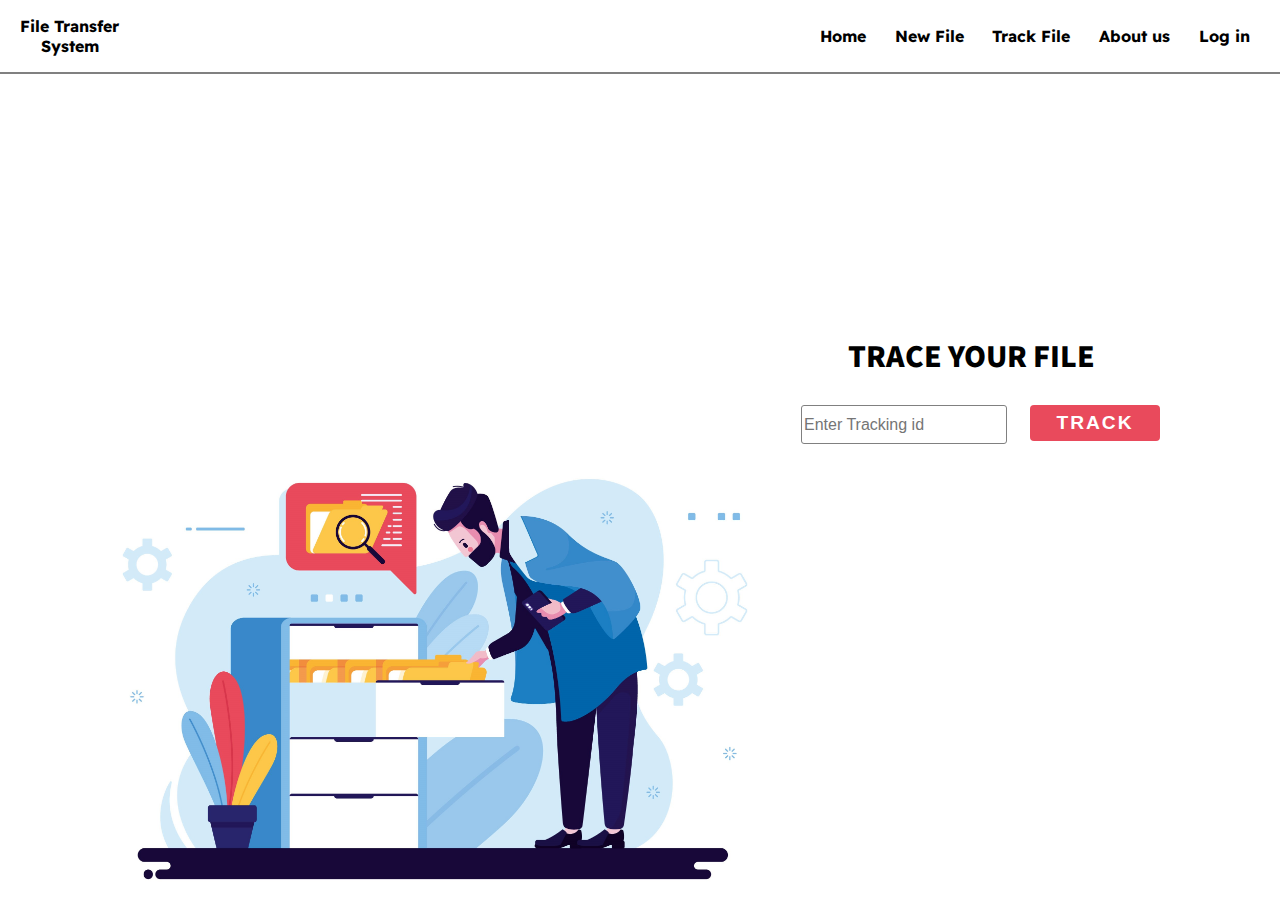
<file: index.html>
<!DOCTYPE html>
<html lang="en">
<head>
    <meta charset="UTF-8">
    <meta http-equiv="X-UA-Compatible" content="IE=edge">
    <meta name="viewport" content="width=device-width, initial-scale=1.0">
    <title>FTS:Home Page</title>
    <link rel="stylesheet" href="style.css">    
</head>
<body>
    <header>
        <nav>
            <div class="logo">
                <p>File Transfer<br /> System</p>
            </div>
            <div class="navigation">
                <ul>
                    <li><a href="index.html">Home</a></li>
                    <li><a href="newfile.html">New File</a></li>
                    <li><a href="track.html">Track File</a></li>
                    <li><a href="aboutus.html">About us</a></li>
                    <li><a href="login.html">Log in</a></li>
                </ul>
            </div>
        </nav>
    </header>
    <section>
        <div class="mainBox">
            <div class="heading">
                <p class="headline">trace your file</p>
            </div>
            <div class="mainContent">
                <div class="main">
                    <input type="text" id="tracking_id" placeholder="Enter Tracking id">
                    <div id="btn">
                        <input type="button" value="track" id="btn1">
                    </div>
                </div>
            </div>
        </div>
    </section>
</body>
</html>
</file>
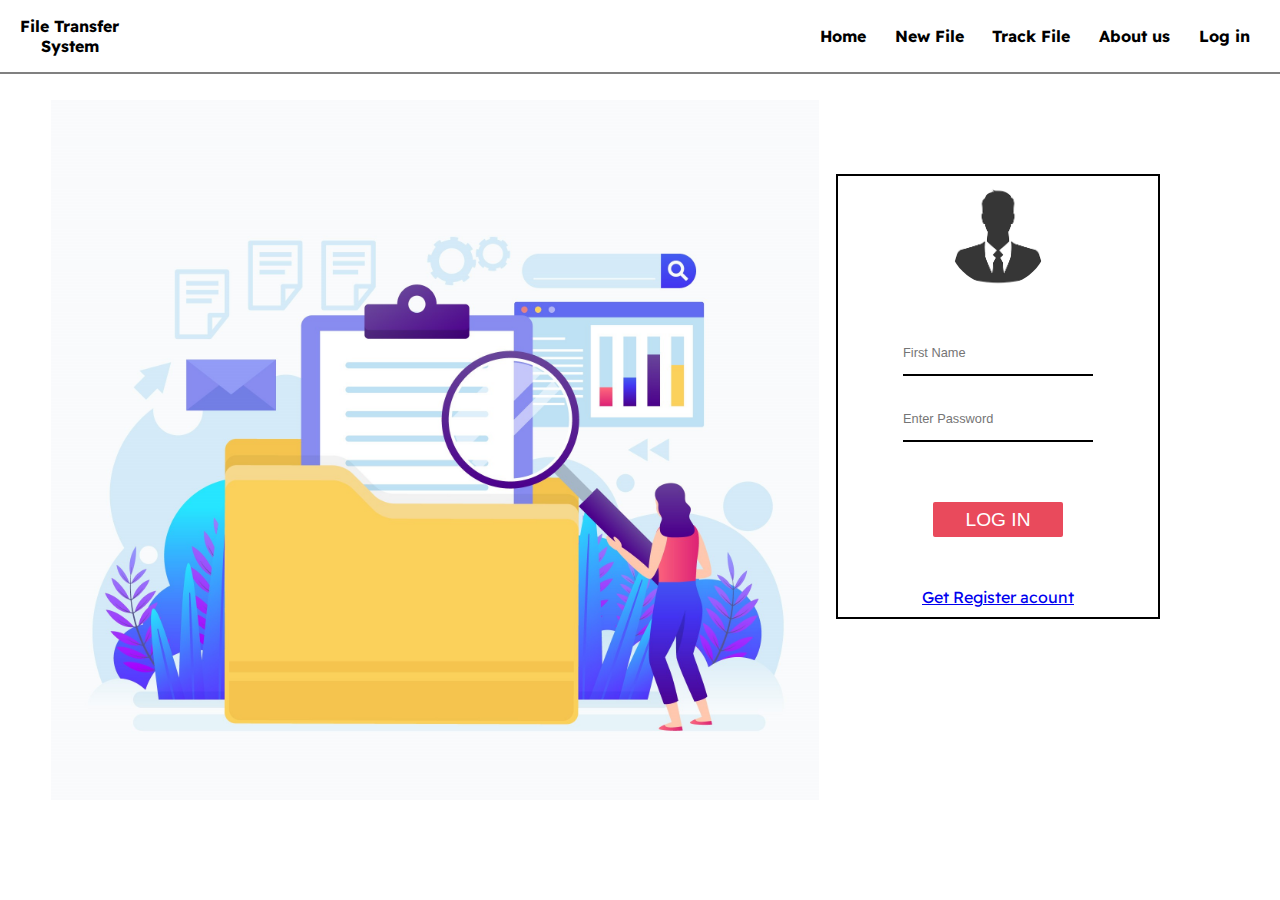
<file: login.html>
<!DOCTYPE html>
<html lang="en">

<head>
    <meta charset="UTF-8">
    <meta http-equiv="X-UA-Compatible" content="IE=edge">
    <meta name="viewport" content="width=device-width, initial-scale=1.0">
    <title>FTS:Log in</title>
    <link rel="stylesheet" href="login.css">
</head>

<body>
    <header>
        <nav>
            <div class="logo">
                <p>File Transfer<br /> System</p>
            </div>
            <div class="navigation">
                <ul>
                    <li><a href="index.html">Home</a></li>
                    <li><a href="newfile.html">New File</a></li>
                    <li><a href="track.html">Track File</a></li>
                    <li><a href="aboutus.html">About us</a></li>
                    <li><a href="login.html">Log in</a></li>
                </ul>
            </div>
        </nav>
    </header>
    <section>
        <div class="image">
            <img src="images/profile_image.png" alt="">
        </div>
        <form action="login.php" method="post">
            <input type="text" placeholder="First Name" id="id_email" name="email">
            <input type="password" placeholder="Enter Password" id="id_password" name="password">
                
                <button type="submit">Log in</button>
            
        </form>
        <a href="registration.html" id="reg">Get Register acount</a>
    </section>
</body>

</html>
</file>
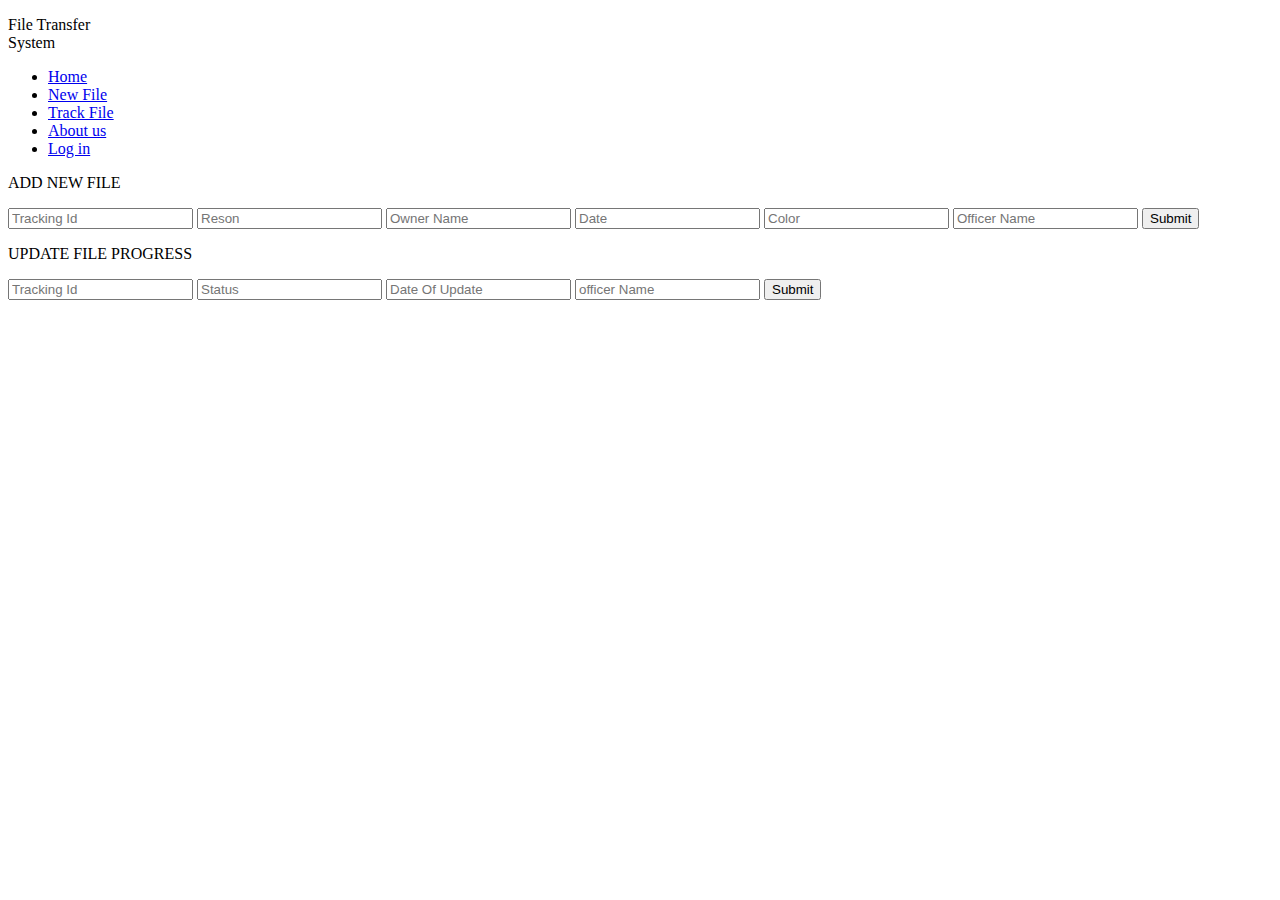
<file: newfile.html>
<!DOCTYPE html>
<html lang="en">
<head>
    <meta charset="UTF-8">
    <meta http-equiv="X-UA-Compatible" content="IE=edge">
    <meta name="viewport" content="width=device-width, initial-scale=1.0">
    <title>FTS:New File & Update</title>
</head>
<body>
    <header>
        <nav>
            <div class="logo">
                <p>File Transfer<br /> System</p>
            </div>
            <div class="navigation">
                <ul>
                    <li><a href="index.html">Home</a></li>
                    <li><a href="newfile.html">New File</a></li>
                    <li><a href="track.html">Track File</a></li>
                    <li><a href="aboutus.html">About us</a></li>
                    <li><a href="login.html">Log in</a></li>
                </ul>
            </div>
        </nav>
    </header>
    <section>
        <div class="newfile">
            <p class="tagline">ADD NEW FILE</p>
            <input type="text" name="trackingId" id="tracking_id" placeholder="Tracking Id">
            <input type="text" name="subject" id="subject" placeholder="Reson">
            <input type="text" name="receivedFrom" id="receivedFrom" placeholder="Owner Name">
            <input type="text" name="date" id="date" placeholder="Date">
            <input type="text" name="color" id="color" placeholder="Color">
            <input type="text" name="officerName" id="officerName" placeholder="Officer Name">
            
            <button type="submit" >Submit</button>
        </div>
        <div class="progress">
            <p class="tagline">UPDATE FILE PROGRESS</p>
            <input type="text" name="Tracking Id" id="trackingId" placeholder="Tracking Id">
            <input type="text" name="status" id="status" placeholder="Status">
            <input type="text" name="date" id="date" placeholder="Date Of Update">
            <input type="text" name="officerName" id="officerName" placeholder="officer Name">
            
            <button type="submit" >Submit</button>
        </div>
    </section>
</body>
</html>
</file>
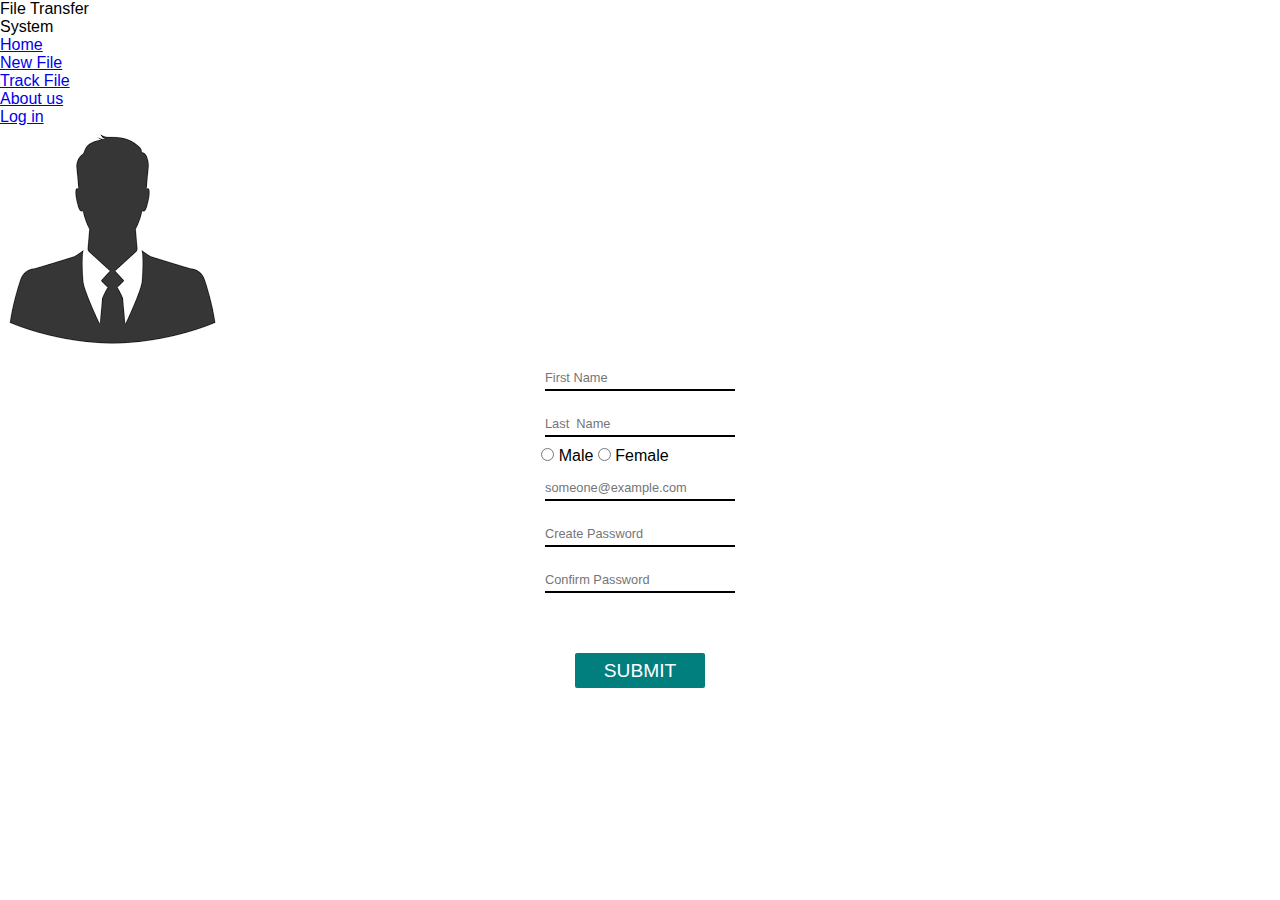
<file: registration.html>
<!DOCTYPE html>
<html lang="en">
<head>
    <meta charset="UTF-8">
    <meta http-equiv="X-UA-Compatible" content="IE=edge">
    <meta name="viewport" content="width=device-width, initial-scale=1.0">
    <title>FTS: Registration</title>
    <link rel="stylesheet" href="registration.css">
</head>
<body>
    <header>
        <nav>
            <div class="logo">
                <p>File Transfer<br /> System</p>
            </div>
            <div class="navigation">
                <ul>
                    <li><a href="index.html">Home</a></li>
                    <li><a href="newfile.html">New File</a></li>
                    <li><a href="track.html">Track File</a></li>
                    <li><a href="aboutus.html">About us</a></li>
                    <li><a href="login.html">Log in</a></li>
                </ul>
            </div>
        </nav>
    </header>
    <section>
        <div class="image">
            <img src="images/profile_image.png" alt="">
        </div>
        <form action="registration.php" method="post">
            <input type="text" name="firstname" id="id_firstName" placeholder="First Name">
            <input type="text" name="lastname" id="id_lastName" placeholder="Last  Name">
            <div class="radio">
                <input type="radio" name="gender" id="id_maile" >
                <label for="male">Male</label>
                <input type="radio" name="gender" id="id_female" >
                <label for="female">Female</label>
            </div>
            <input type="email" name="email" id="id_email" placeholder="someone@example.com">
            <input type="password" name="password" id="id_password" placeholder="Create Password">
            <input type="password" name="password_confirm" id="id_password_confirm" placeholder="Confirm Password">
            <button type="submit" >Submit</button>
        </form>
    </section>
</body>
</html>
</file>
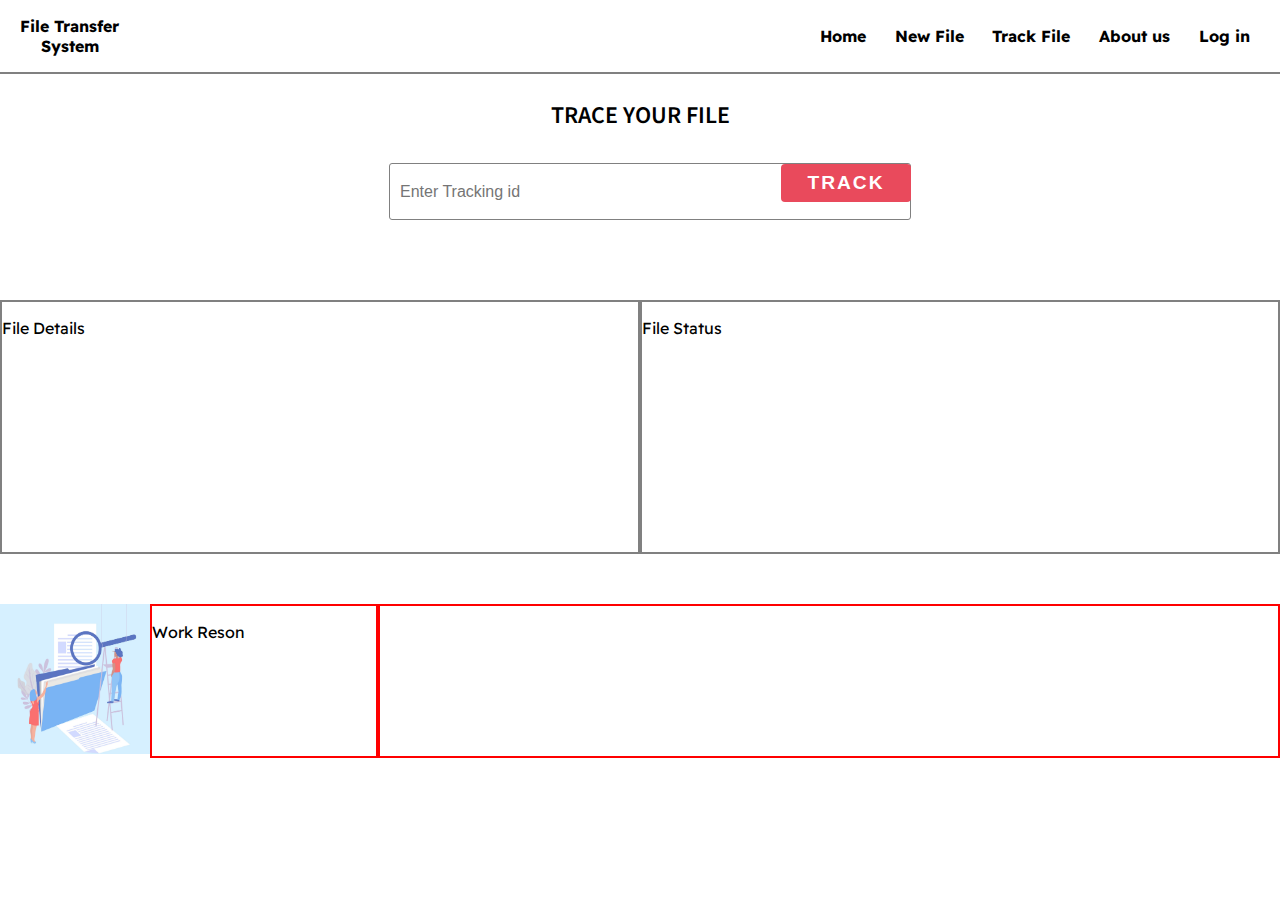
<file: track.html>
<!DOCTYPE html>
<html lang="en">
<head>
    <meta charset="UTF-8">
    <meta http-equiv="X-UA-Compatible" content="IE=edge">
    <meta name="viewport" content="width=device-width, initial-scale=1.0">
    <title>FTS:Track File</title>
    <link rel="stylesheet" href="track.css">
</head>
<body>
    <header>
        <nav>
            <div class="logo">
                <p>File Transfer<br /> System</p>
            </div>
            <div class="navigation">
                <ul>
                    <li><a href="index.html">Home</a></li>
                    <li><a href="newfile.html">New File</a></li>
                    <li><a href="track.html">Track File</a></li>
                    <li><a href="aboutus.html">About us</a></li>
                    <li><a href="login.html">Log in</a></li>
                </ul>
            </div>
        </nav>
    </header>
    <section>
        <div class="mainBox">
            <div class="heading">
                <p class="headline">trace your file</p>
            </div>
            <div class="mainContent">
                <div class="main">
                    <input type="text" id="tracking_id" placeholder="Enter Tracking id">
                    <div id="btn">
                        <input type="button" value="track" id="btn1">
                    </div>
                </div>
            </div>
        </div>
        <div class="details">
            <div class="info">
                <p>File Details</p>

            </div>
            <div class="status">
                <p>File Status</p>
            </div>
        </div>
        <div class="result">
            <img src="images/2.jpg" alt="">
            <div class="keypoint">
                <p class="tagline">Work Reson</p>
            </div>
            <div class="path">

            </div>
        </div>
    </section>
</body>
</html>
</file>
<file: style.css>
@import url('https://fonts.googleapis.com/css2?family=Source+Sans+Pro&display=swap');
@import url('https://fonts.googleapis.com/css2?family=Readex+Pro&display=swap');

:root {
    --primary: #e94a5c;
    --secondary: #fdc749;
    --tertiary: #81bce8;
    --font: black;
}

html,
body {
    overflow: hidden;
    height: 100%;
    min-height: 100%;
    margin: 0;
    padding: 0;
    box-sizing: border-box;
    font-family: 'Readex Pro', sans-serif;

    background-image: url('images/1.jpg');
    background-repeat: no-repeat;
    background-size: 60%;
    background-position: bottom 0% right 90%;
}

/* Start Design of Header */
header {
    border-bottom: 2px solid gray;
    display: flex;
    justify-content: space-between;
    align-items: center;

}

nav .logo {
    display: inline-block;
    text-align: center;
    margin: 0px 0px 0px 20px;
    font-weight: 800;
}

.navigation {
    margin: 0px 20px 0px 0px;
    padding: 10px;
    position: absolute;
    top: 0;
    right: 0;
}

.navigation ul {

    float: right;
    display: flex;
    gap: 1.8rem;
    list-style: none;
    color: black;

}

.navigation ul li {
    float: left;
    gap: 2.8rem;
}

.navigation ul li a {
    font-size: 1rem;
    font-weight: 900;
    text-decoration: none;
    color: var(--font);
}

/* end design of header */

/* Start Design of main content  */

.mainBox {
    margin: 240px 120px;
    float: right;
    display: flex;
    flex-direction: column;
    justify-content: space-evenly;
}

.mainBox .heading .headline {
    color: var(--font);
    font-size: small;
    margin: 20px 0px 2px 70px;
    font-size: 2rem;
    text-transform: uppercase;
    font-weight: 800;
    font-family: 'Source Sans Pro', sans-serif;
}
.mainBox .mainContent {
    margin-bottom: 100px;
    font-size: 2rem;
    color: var(--font);

}

.mainBox .mainContent .main {
    display: flex;
    flex-direction: row;
    text-align: center;

}




input[type=text] {
    width: 200px;
    height: 35px;
    outline: none;
    border: 1px solid grey;
    border-radius: 3px;
    background: transparent;
    color: var(--primary);
    font-size: 1rem;
    font-weight: 400;
    margin: 23px 23px 23px 23px;
}

.main #btn #btn1 {
    height: 36px;
    width: 130px;
    margin: 23px 0px 0px 0px;
    background-color: var(--primary);
    color: #FFFFFF;
    font-size: 1.2rem;
    font-weight: 600;
    text-transform: uppercase;
    letter-spacing: 2px;
    border-radius: 4px;
    text-align: center;
    outline: none;
    border: none;
}
</file>
<file: login.css>
@import url('https://fonts.googleapis.com/css2?family=Source+Sans+Pro&display=swap');
@import url('https://fonts.googleapis.com/css2?family=Readex+Pro&display=swap');

:root {
    --primary: #e94a5c;
    --secondary: #fdc749;
    --tertiary: #81bce8;
    --font: black;
}

html,
body {
    overflow: hidden;
    height: 100%;
    min-height: 100%;
    margin: 0;
    padding: 0;
    box-sizing: border-box;
    font-family: 'Readex Pro', sans-serif;

    background-image: url('images/3.jpg');
    background-repeat: no-repeat;
    background-size: 60%;
    background-position: bottom 50% right 90%;
}

/* Start Design of Header */
header {
    border-bottom: 2px solid gray;
    display: flex;
    justify-content: space-between;
    align-items: center;

}

nav .logo {
    display: inline-block;
    text-align: center;
    margin: 0px 0px 0px 20px;
    font-weight: 800;
}

.navigation {
    margin: 0px 20px 0px 0px;
    padding: 10px;
    position: absolute;
    top: 0;
    right: 0;
}

.navigation ul {

    float: right;
    display: flex;
    gap: 1.8rem;
    list-style: none;
    color: black;

}

.navigation ul li {
    float: left;
    gap: 2.8rem;
}

.navigation ul li a {
    font-size: 1rem;
    font-weight: 900;
    text-decoration: none;
    color: var(--font);
}

/* end design of header */

section {
    width: 300px;
    float: right;
    margin: 100px 120px;
    border: 2px solid;
    padding: 10px;

}
form
{
    display: flex;
    flex-direction: column;
    align-items: center;
}
input[type=text],
input[type=password] {
    width: 190px;
    height: 20px;
    margin: 10px;
    padding: 12px 0px;
    font-size: 0.8rem;
    border: none;
    outline: none;
    border-bottom: 2px solid black;
    background: transparent;
    color: var(--primary);
}

button {
    height: 35px;
    width: 130px;
    margin: 50px;
    background-color: var(--primary);
    color: #FFFFFF;
    font-size: 1.2rem;
    font-weight: 500;
    text-transform: uppercase;
    border-radius: 2px;
    text-align: center;
    outline: none;
    border: none;
    transition: background-color 3s;
}

button:hover {
    background-color: transparent;
    border: 2px solid var(--primary);
    color: var(--font);
}

section .image {
    text-align: center;
    margin-bottom: 30px;
}

section .image img {
    height: 100px;
    border-radius: 50%;
}
#reg{
    display: flex;
    justify-content: center;
}
</file>
<file: registration.css>
:root {
    --col1: #1bbc9b;
    --primary: #017e7e;
    --background: #01e08f;
    --font: #000000;
    --underline: #379683;
    --strip: #34495e;
}

* {
    margin: 0;
    padding: 0;
    font-family: 'Source Sans Pro', sans-serif;
    box-sizing: border-box;

}

html {
    overflow: hidden;
}

body {
    font-family: 'Readex Pro', sans-serif;

}

main {
    width: 300px;
    margin: 50px auto;
    border: 2px solid;
    padding: 10px;
}

main .image {
    text-align: center;
    margin-bottom: 30px;
}

main .image img {
    height: 100px;
    border-radius: 50%;
}

form {
    display: flex;
    flex-direction: column;
    align-items: center;
}

form .radio {
    margin-right: 70px;
}

input[type=text],
input[type=password],
input[type=email] {
    width: 190px;
    height: 20px;
    margin: 10px;
    padding: 12px 0px;
    font-size: 0.8rem;
    border: none;
    outline: none;
    border-bottom: 2px solid black;
    background: transparent;
    color: var(--primary);
}

button {
    height: 35px;
    width: 130px;
    margin: 50px;
    background-color: var(--primary);
    color: #FFFFFF;
    font-size: 1.2rem;
    font-weight: 500;
    text-transform: uppercase;
    border-radius: 2px;
    text-align: center;
    outline: none;
    border: none;
    transition: background-color 3s;
}

button:hover {
    background-color: transparent;
    border: 2px solid var(--primary);
    color: var(--font);
}
</file>
<file: track.css>
@import url('https://fonts.googleapis.com/css2?family=Source+Sans+Pro&display=swap');
@import url('https://fonts.googleapis.com/css2?family=Readex+Pro&display=swap');

:root {
    --primary: #e94a5c;
    --secondary: #fdc749;
    --tertiary: #81bce8;
    --font: black;
}

html,
body {
    /* overflow: hidden; */
    height: 100%;
    min-height: 100%;
    margin: 0;
    padding: 0;
    box-sizing: border-box;
    font-family: 'Readex Pro', sans-serif;
}

/* Start Design of Header */
header {
    border-bottom: 2px solid gray;
    display: flex;
    justify-content: space-between;
    align-items: center;

}

nav .logo {
    display: inline-block;
    text-align: center;
    margin: 0px 0px 0px 20px;
    font-weight: 800;
}

.navigation {
    margin: 0px 20px 0px 0px;
    padding: 10px;
    position: absolute;
    top: 0;
    right: 0;
}

.navigation ul {

    float: right;
    display: flex;
    gap: 1.8rem;
    list-style: none;
    color: black;

}

.navigation ul li {
    float: left;
    gap: 2.8rem;
}

.navigation ul li a {
    font-size: 1rem;
    font-weight: 900;
    text-decoration: none;
    color: var(--font);
}

/* end design of header */
.mainBox {
    display: flex;
    flex-direction: column;
    align-items: center;
    
}

.mainBox .heading .headline {
    color: var(--font);
    font-size: small;
    font-size: 1.5rem;
    text-transform: uppercase;
    font-weight: 600;
    font-family: 'Source Sans Pro', sans-serif;
}
.mainBox .mainContent {
    font-size: 2rem;
    color: var(--font);

}

.mainBox .mainContent .main {
    display: flex;
    flex-direction: row;
    text-align: center;

}




input[type=text] {
    width: 500px;
    height: 35px;
    outline: none;
    border: 1px solid grey;
    border-radius: 3px;
    background: transparent;
    color: var(--primary);
    font-size: 1rem;
    font-weight: 400;
    margin: 6px -130px 0px 20px;
    padding: 10px;
    
}

.main #btn #btn1 {
    height: 38px;
    width: 130px;
    background-color: var(--primary);
    color: #FFFFFF;
    font-size: 1.2rem;
    font-weight: 600;
    text-transform: uppercase;
    letter-spacing: 2px;
    border-radius: 4px;
    text-align: center;
    outline: none;
    border: none;
}
.details
{
    margin: 80px 0px 0px 0px;
    display: flex;
    flex-direction: row;
    justify-content: center;
}
.info, .status 
{
    height: 250px;
    width: 700px;
    border: 2px solid grey;
}
.result
{
    display: flex;
    flex-direction: row;
    justify-content: center;
    margin: 50px 0px 0px 0px;
}
.result img
{
    height: 150px;
    width: 150px;
}
.keypoint
{
    border: 2px solid red;
    height: 150px;
    width: 250px;
}
.path
{
    
    width: 1000px;
    border: 2px solid red;
}
</file>
